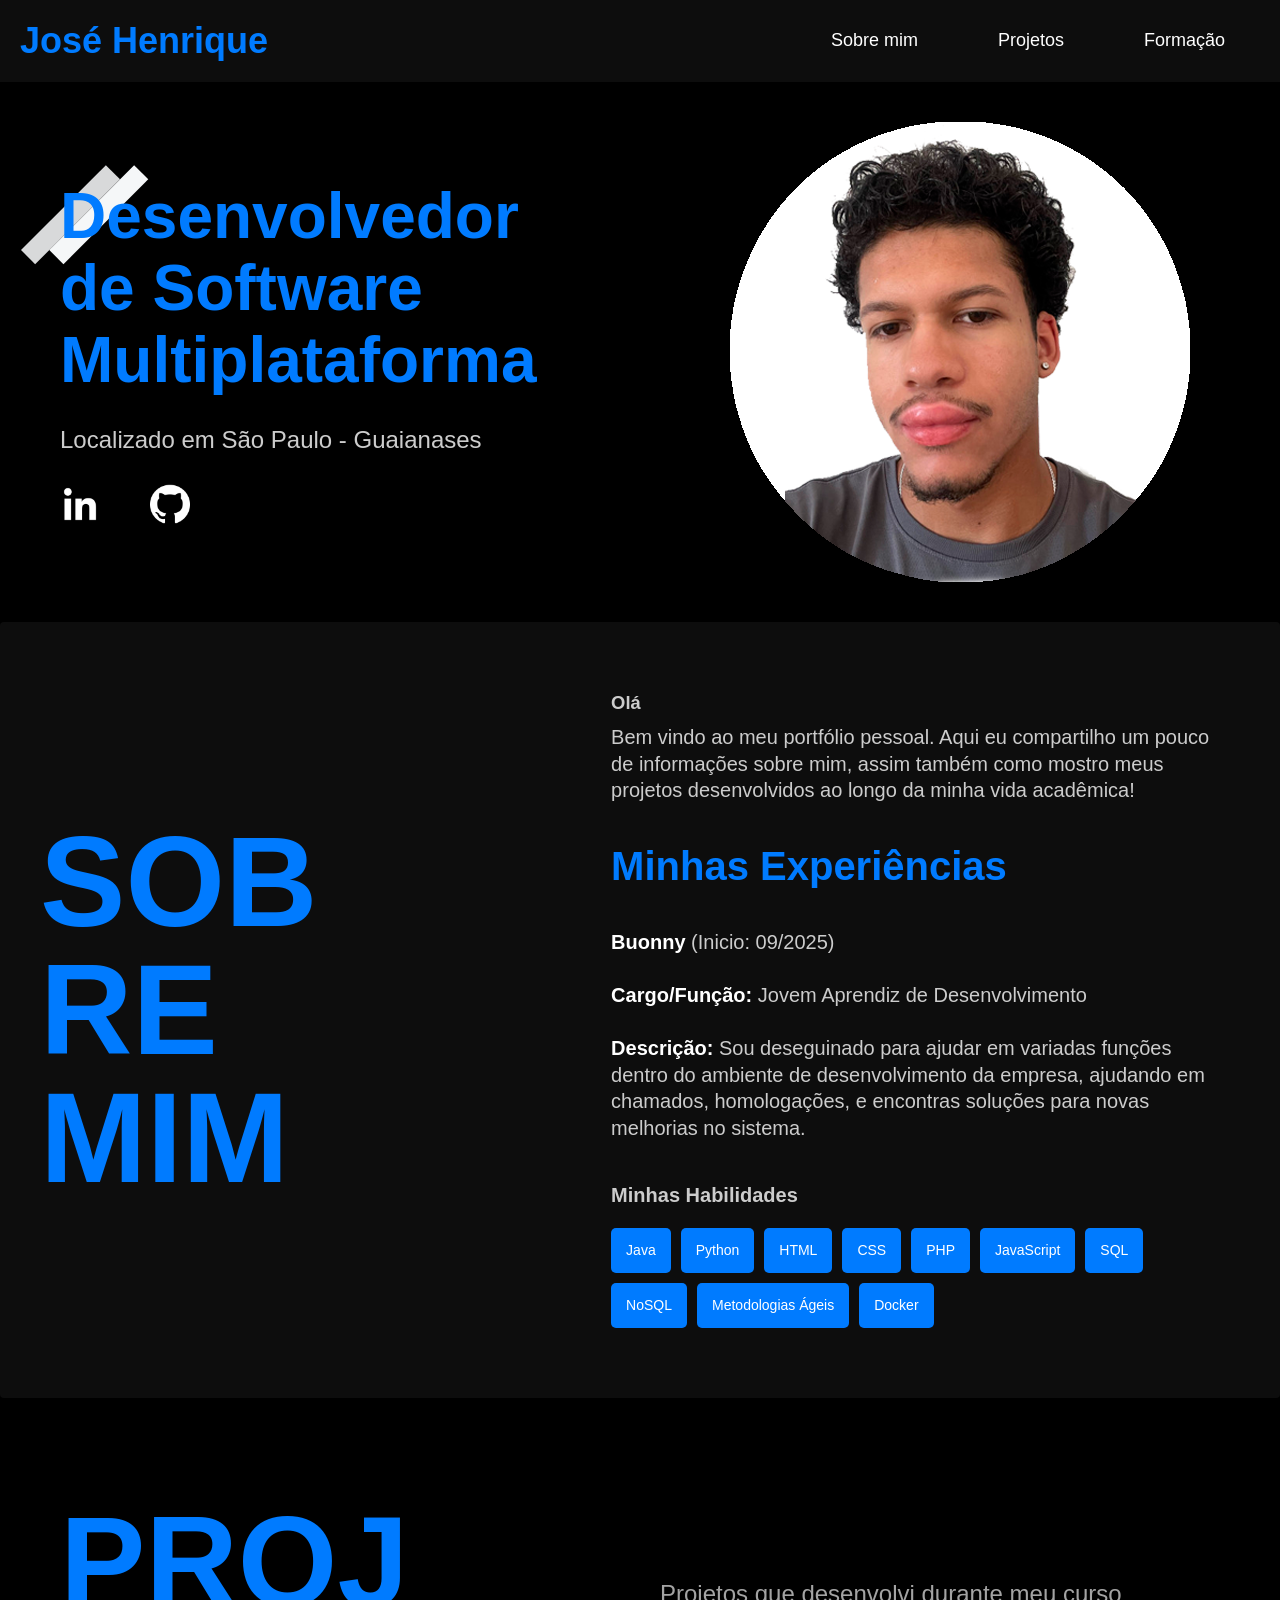
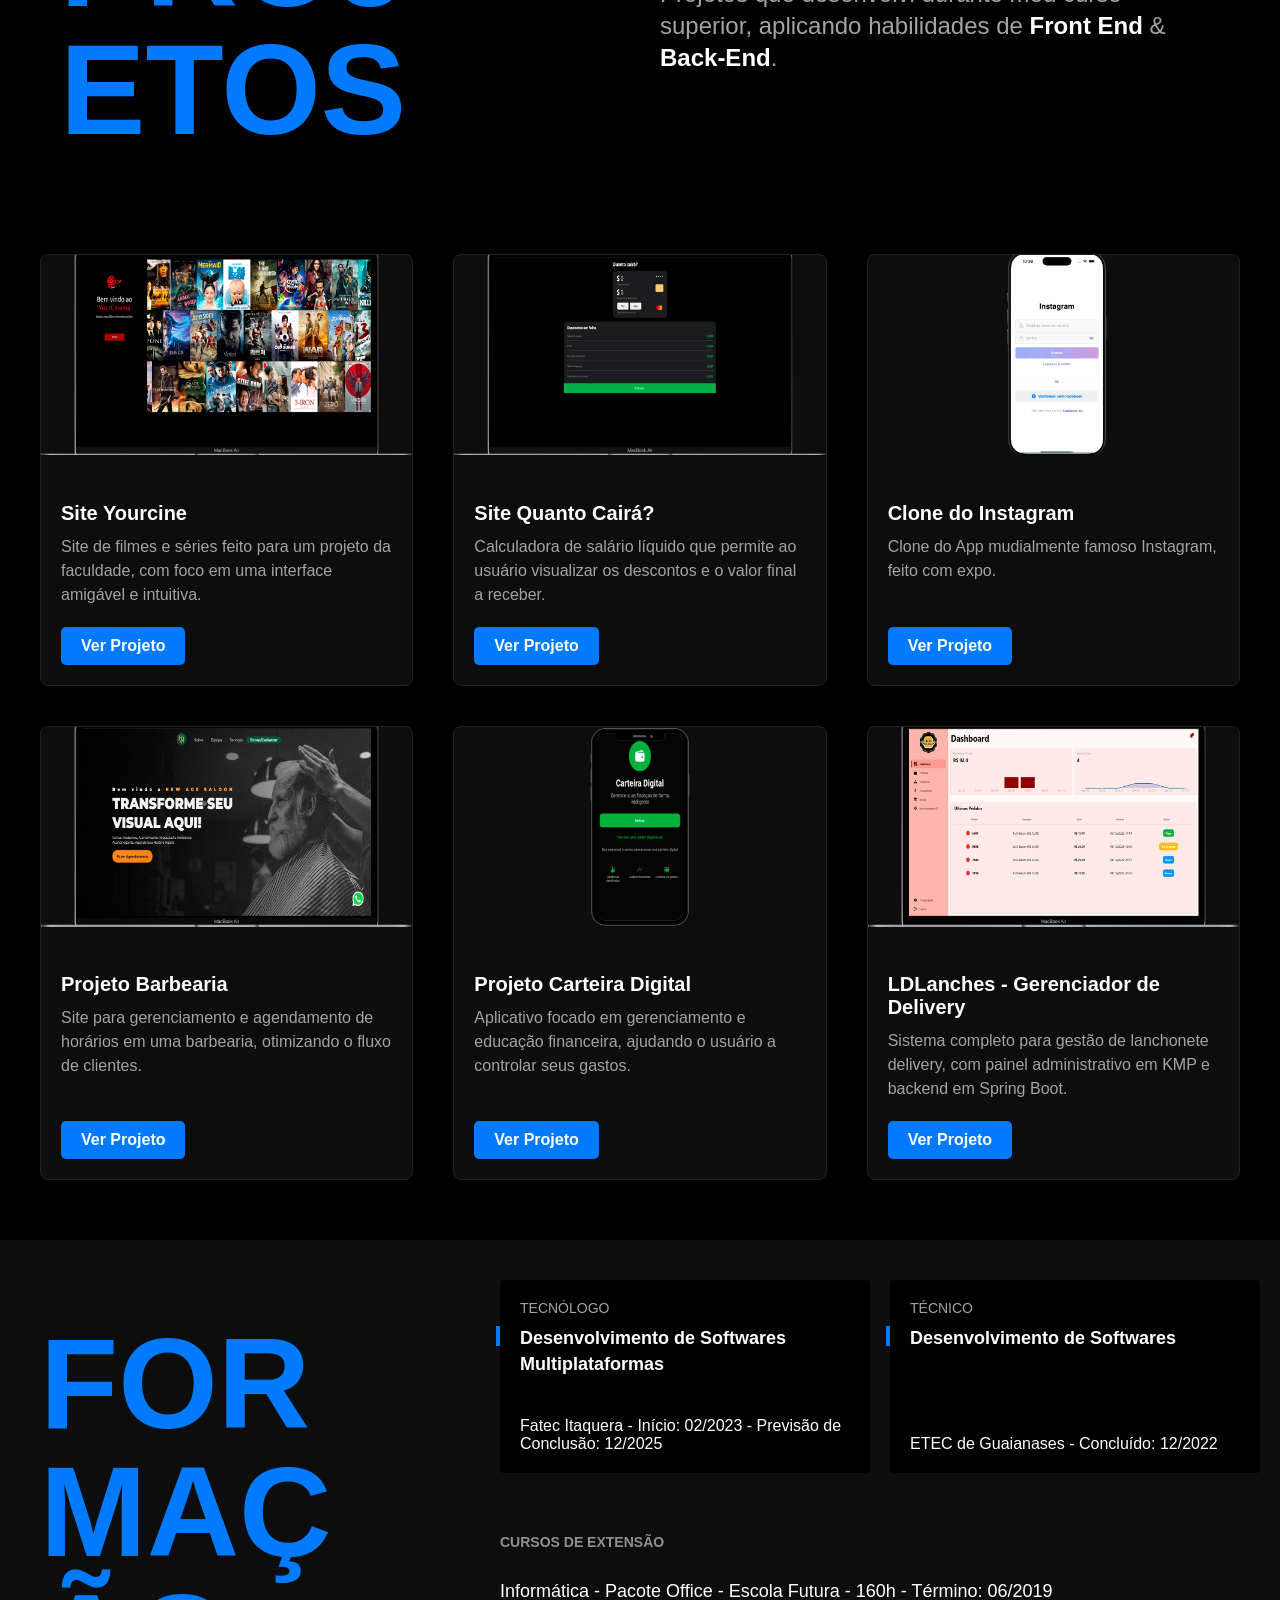
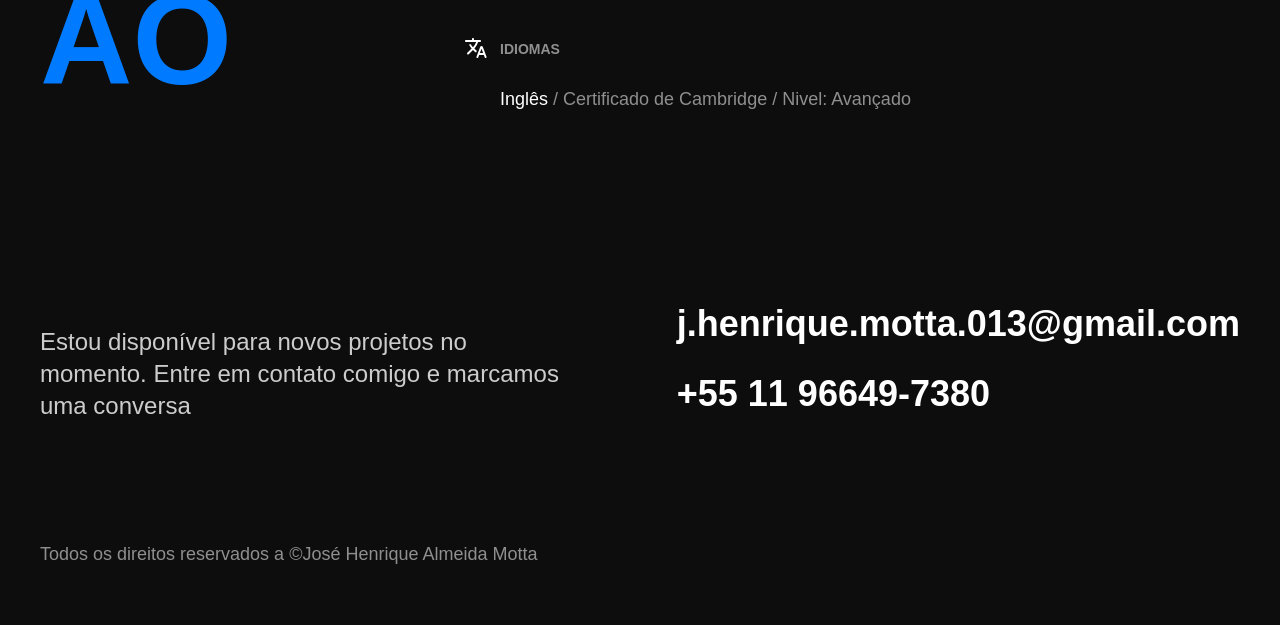
<file: index.html>
<!DOCTYPE html>
<html lang="pt-br">

<head>
  <meta charset="UTF-8">
  <script> document.documentElement.className += ' js'</script>
  <meta name="viewport" content="width=device-width, initial-scale=1.0">
  <link rel="stylesheet" href="./css/style.css">
  <title>Portfólio Pessoal</title>
</head>

<body>
  <header class="js-scroll">
    <nav class="navbar">
      <div class="navbar-titulo">
        <h1><a href="#">José Henrique</a></h1>
      </div>

      <div class="nav-list">
        <ul>
          <li class="nav-item"><a href="#sobre-mim" class="nav-link">Sobre mim</a></li>
          <li class="nav-item"><a href="#projetos" class="nav-link">Projetos</a></li>
          <li class="nav-item"><a href="#formacao" class="nav-link">Formação</a></li>
        </ul>
      </div>

      <div class="mobile-menu-icon">
        <button onclick="menuShow()"><img class="icon" src="./icons/menu_white_36dp.svg"></button>
      </div>
    </nav>

    <div class="mobile-menu">
      <ul class="js-scroll-menu">
        <li class=" nav-item js-scroll-menu"><a href="#sobre-mim" class="nav-link">Sobre mim</a></li>
        <li class="nav-item js-scroll-menu"><a href="#projetos" class="nav-link">Projetos</a></li>
        <li class="nav-item js-scroll-menu"><a href="#formacao" class="nav-link">Formação</a></li>
      </ul>
    </div>
  </header>


  <main class="container introducao js-scroll">

    <div class="introducao-item">
      <h1 class="js-scroll">Desenvolvedor<br>de Software<br>Multiplataforma</h1>
      <p class="js-scroll">Localizado em São Paulo - Guaianases </p>
      <div class="container-social">
        <a href="https://www.linkedin.com/in/jos%C3%A9-henrique-b55058236" target="_blank"><img src="./img/linkedin (1).png" alt="LinkedIn"></a>
        <a href="https://github.com/Jrique" target="_blank"><img src="./img/github.png" alt="GitHub"></a>
      </div>
    </div>
    <div class="introducao-item memoji">
      <img src="./img/Imagem.png" alt="Foto de José Henrique">
    </div>
  </main>

  <section class="experiencia js-scroll" id="sobre-mim">
    <div class="container">
      <h2 class="subtitulo">Sobre <br>mim</h2>

      <div class="sobre-mim">
        <h2 class="experiencia-subtitulo">Olá</h2>

        <p class="experiencia-texto">
          Bem vindo ao meu portfólio pessoal. Aqui eu compartilho um pouco de informações sobre mim, assim também como mostro meus projetos desenvolvidos ao longo da minha vida acadêmica!
        </p>

        <h3 class="experiencia-nome">Minhas Experiências</h3>
        <p class="experiencia-texto">
          <strong>Buonny</strong> (Inicio: 09/2025)<br><br>
          <strong>Cargo/Função:</strong> Jovem Aprendiz de Desenvolvimento<br><br>
          <strong>Descrição:</strong> Sou deseguinado para ajudar em variadas funções dentro do ambiente de desenvolvimento da empresa, ajudando em chamados, homologações, e encontras soluções para novas melhorias no sistema.
        </p>

        <h4 class="experiencia-habilidades-titulo">Minhas Habilidades</h4>
        <ul class="experiencia-habilidades">
          <li>Java</li>
          <li>Python</li>
          <li>HTML</li>
          <li>CSS</li>
          <li>PHP</li>
          <li>JavaScript</li>
          <li>SQL</li>
          <li>NoSQL</li>
          <li>Metodologias Ágeis</li>
          <li>Docker</li>
        </ul>
      </div>
    </div>
  </section>


  <section class="projetos js-scroll" id="projetos" aria-label="Projetos">
    <div class="container">
      <div class="projetos-descricao">
        <h2 class="subtitulo">Projetos</h2>
        <p>Projetos que desenvolvi durante meu curso superior, aplicando habilidades de <strong>Front End</strong> & <strong>Back-End</strong>.</p>
      </div>

      <ul class="projetos-lista">

        <li class="projetos-item">
          <a href="yourcine.html">
            <img src="./img/projetos img/YourCinePc.png" alt="Projeto Yourcine">
            <div class="projetos-info">
              <h4>Site Yourcine</h4>
              <p>Site de filmes e séries feito para um projeto da faculdade, com foco em uma interface amigável e intuitiva.</p>
              <span class="projetos-ver-mais">Ver Projeto</span>
            </div>
          </a>
        </li>

        <li class="projetos-item">
          <a href="quantocai.html">
            <img src="./img/projetos img/quantocai.png" alt="Projeto Quanto Cairá?">
            <div class="projetos-info">
              <h4>Site Quanto Cairá?</h4>
              <p>Calculadora de salário líquido que permite ao usuário visualizar os descontos e o valor final a receber.</p>
              <span class="projetos-ver-mais">Ver Projeto</span>
            </div>
          </a>
        </li>

        <li class="projetos-item">
          <a href="cloneinsta.html">
            <img src="./img/projetos img/insta1.png" alt="Projeto Insta clone">
            <div class="projetos-info">
              <h4>Clone do Instagram</h4>
              <p>Clone do App mudialmente famoso Instagram, feito com expo.</p>
              <span class="projetos-ver-mais">Ver Projeto</span>
            </div>
          </a>
        </li>

        <li class="projetos-item">
          <a href="barbearia.html">
            <img src="./img/projetos img/barbearia.png" alt="Projeto Barbearia"> <div class="projetos-info">
              <h4>Projeto Barbearia</h4>
              <p>Site para gerenciamento e agendamento de horários em uma barbearia, otimizando o fluxo de clientes.</p>
              <span class="projetos-ver-mais">Ver Projeto</span>
            </div>
          </a>
        </li>

        <li class="projetos-item">
          <a href="carteiradigital.html">
            <img src="./img/projetos img/carteiradigital.png" alt="Projeto Carteira Digital">
            <div class="projetos-info">
              <h4>Projeto Carteira Digital</h4>
              <p>Aplicativo focado em gerenciamento e educação financeira, ajudando o usuário a controlar seus gastos.</p>
              <span class="projetos-ver-mais">Ver Projeto</span>
            </div>
          </a>
        </li>

        <li class="projetos-item">
          <a href="ldlanches.html">
            <img src="./img/projetos img/LDLanches.png" alt="Projeto LDLanches">
            <div class="projetos-info">
              <h4>LDLanches - Gerenciador de Delivery</h4>
              <p>Sistema completo para gestão de lanchonete delivery, com painel administrativo em KMP e backend em Spring Boot.</p>
              <span class="projetos-ver-mais">Ver Projeto</span>
            </div>
          </a>
        </li>        

      </ul>
    </div>
  </section>


  <section class="formacao" id="formacao" aria-label="Formação">
    <div class="formacao-container">
      <h2 class="subtitulo">Formação</h2>

      <div>

        <ul class="faculdade-lista">
          <li class="faculdade">
            <span class="faculdade-tipo">Tecnólogo</span>
            <h3 class="faculdade-curso">Desenvolvimento de Softwares Multiplataformas</h3>
            <span class="faculdade-instituicao">Fatec Itaquera - Início: 02/2023 - Previsão de Conclusão: 12/2025</span>
          </li>
          <li class="faculdade">
            <span class="faculdade-tipo">Técnico</span>
            <h3 class="faculdade-curso">Desenvolvimento de Softwares</h3>
            <span class="faculdade-instituicao">ETEC de Guaianases - Concluído: 12/2022</span>
          </li>
        </ul>

        <div class="formacao-extra">
            <h3>Cursos de Extensão</h3>
            <ul>
                <li>Informática - Pacote Office - Escola Futura - 160h - Término: 06/2019</li>
            </ul><br>
          <div class="idiomas">
            <h3>Idiomas</h3>
            <ul>
              <li>Inglês <span>/ Certificado de Cambridge / Nivel: Avançado</span></li>
            </ul>
          </div>

        </div>
      </div>
  </section>


  </footer>

  <footer class="footer" id="contato">
    <div class="footer-container">
      <p class="footer-texto">Estou disponível para novos projetos no momento. Entre em contato comigo e marcamos uma conversa</p>
      <ul class="footer-contato">
        <li>j.henrique.motta.013@gmail.com</li>
        <li>+55 11 96649-7380</li>
      </ul>

      <p class="footer-copy">Todos os direitos reservados a &copy;José Henrique Almeida Motta</p>

    </div>
  </footer>

  <script src="./js/script.js"></script>
</body>

</html>
</file>
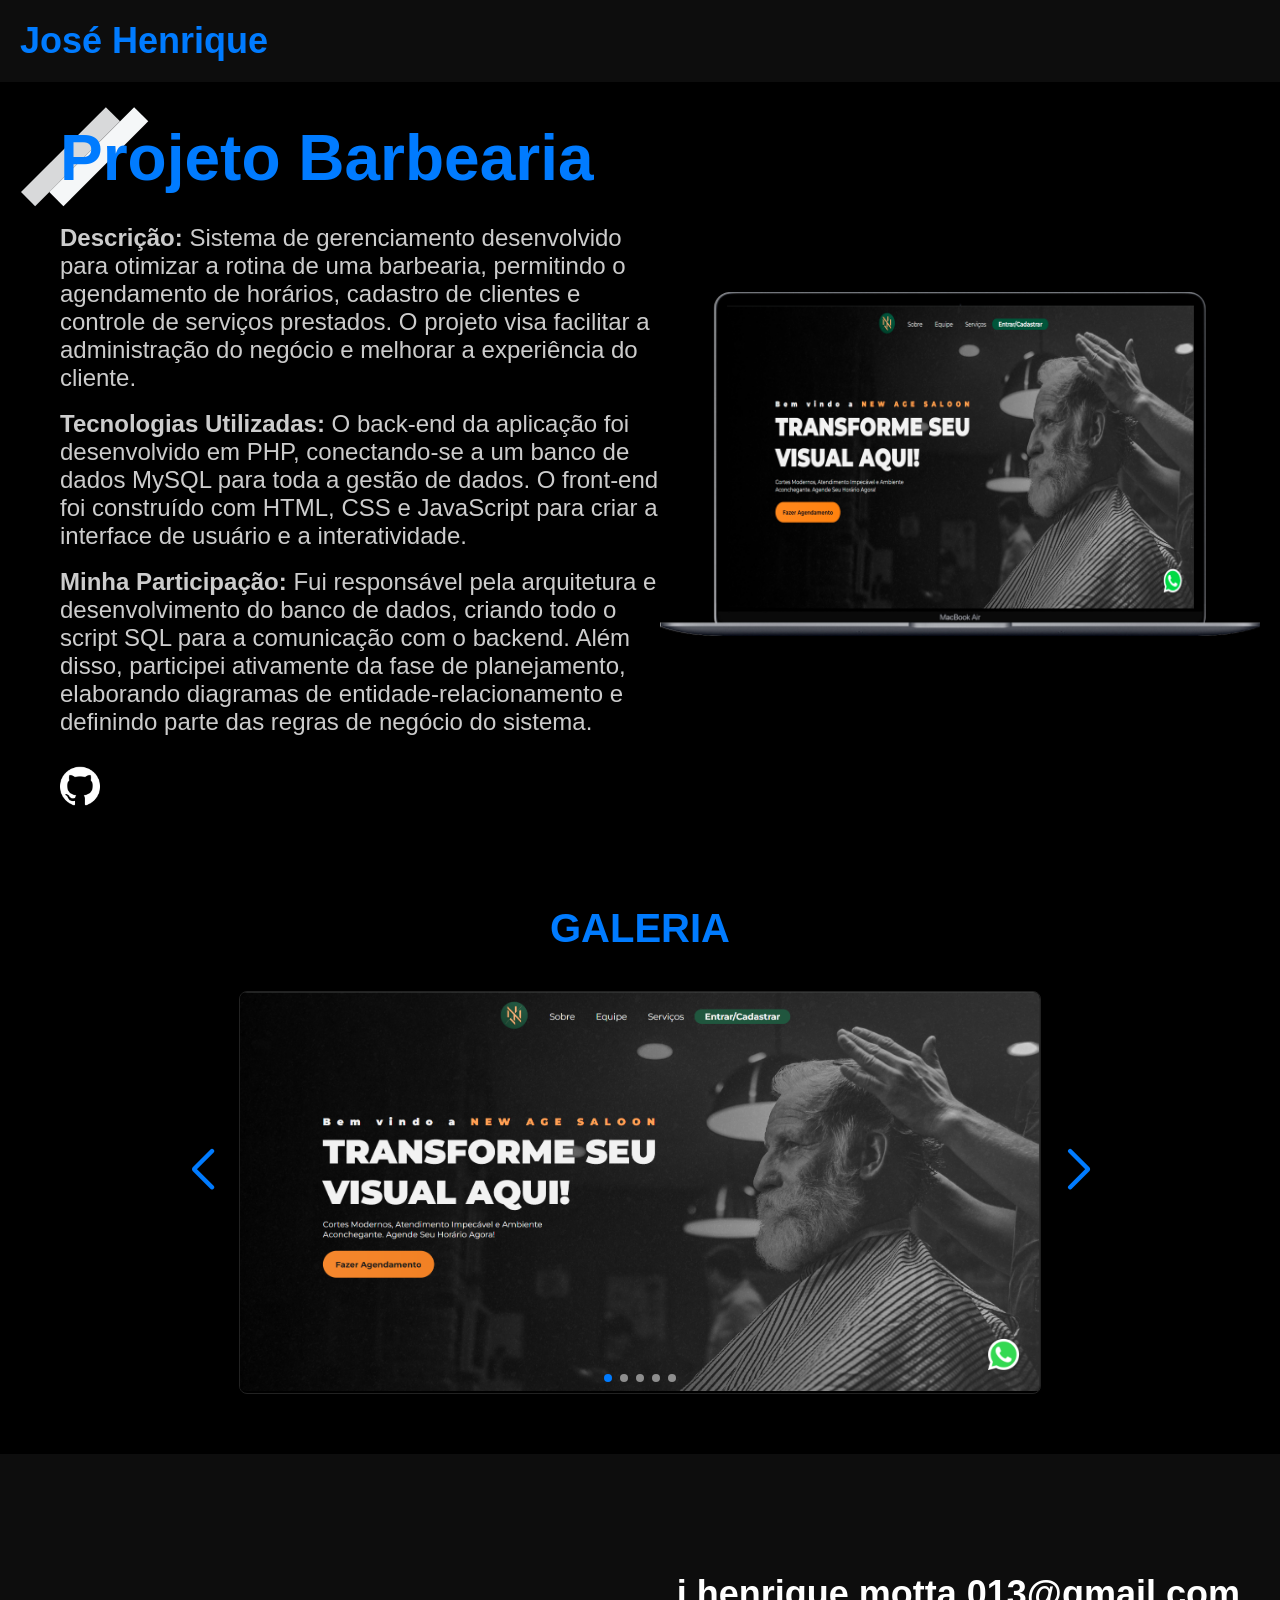
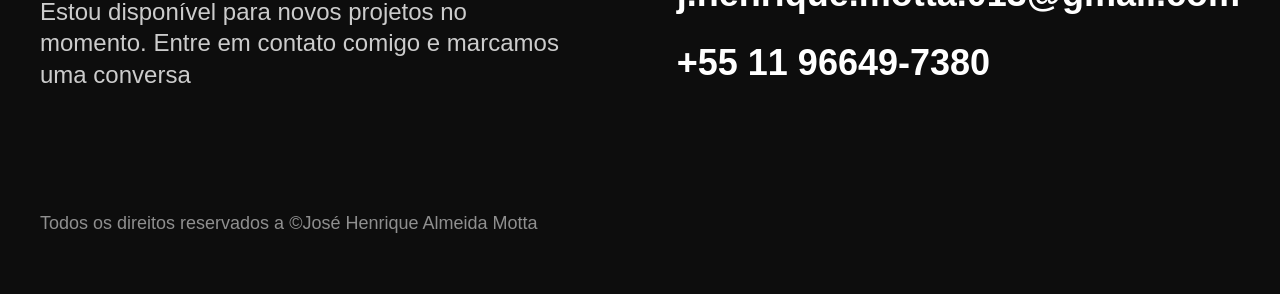
<file: barbearia.html>
<!DOCTYPE html>
<html lang="pt-br">

<head>
  <meta charset="UTF-8">
  <script> document.documentElement.className += ' js'</script>
  <meta name="viewport" content="width=device-width, initial-scale=1.0">
  
  <link rel="stylesheet" href="https://unpkg.com/swiper/swiper-bundle.min.css" />
  
  <link rel="stylesheet" href="./css/style.css">
  <title>Projeto Barbearia</title>
</head>

<body>
  <header class="js-scroll">
    <nav class="navbar">
      <div class="navbar-titulo">
        <h1><a href="index.html">José Henrique</a></h1>
      </div>
    </nav>
  </header>

  <main class="container introducao js-scroll">
    <div class="introducao-item">
      <h1 class="js-scroll">Projeto Barbearia</h1>
      <p class="js-scroll"><strong>Descrição:</strong> Sistema de gerenciamento desenvolvido para otimizar a rotina de uma barbearia, permitindo o agendamento de horários, cadastro de clientes e controle de serviços prestados. O projeto visa facilitar a administração do negócio e melhorar a experiência do cliente.</p><br>
      <p class="js-scroll"><strong>Tecnologias Utilizadas:</strong> O back-end da aplicação foi desenvolvido em PHP, conectando-se a um banco de dados MySQL para toda a gestão de dados. O front-end foi construído com HTML, CSS e JavaScript para criar a interface de usuário e a interatividade.</p><br>
      <p class="js-scroll"><strong>Minha Participação:</strong> Fui responsável pela arquitetura e desenvolvimento do banco de dados, criando todo o script SQL para a comunicação com o backend. Além disso, participei ativamente da fase de planejamento, elaborando diagramas de entidade-relacionamento e definindo parte das regras de negócio do sistema.</p>
      <div class="container-social">
        <a href="https://github.com/Jrique/Projeto-inter-4" target="_blank"><img src="./img/github.png" alt="GitHub"></a>
      </div>
    </div>
    <div class="introducao-item memoji">
      <img src="./img/projetos img/barbearia.png" alt="Imagem principal do Projeto Barbearia">
    </div>
  </main>

  <section class="galeria-section">
    <h2>Galeria</h2>
    
    <div class="galeria-wrapper"> 
    
      <div class="swiper-container">
        <div class="swiper-wrapper">
          <div class="swiper-slide"><img src="./img/projetos img/barber1.png" alt="Screenshot 1 do Projeto Barbearia"></div>
          <div class="swiper-slide"><img src="./img/projetos img/barber2.png" alt="Screenshot 2 do Projeto Barbearia"></div>
          <div class="swiper-slide"><img src="./img/projetos img/barber3.png" alt="Screenshot 3 do Projeto Barbearia"></div>
          <div class="swiper-slide"><img src="./img/projetos img/barber4.png" alt="Screenshot 4 do Projeto Barbearia"></div>
          <div class="swiper-slide"><img src="./img/projetos img/barber5.png" alt="Screenshot 4 do Projeto Barbearia"></div>
        </div>
        <div class="swiper-pagination"></div>
      </div>
      
      <div class="swiper-button-prev"></div>
      <div class="swiper-button-next"></div>

    </div> </section>

  <footer class="footer" id="contato">
    <div class="footer-container">
      <p class="footer-texto">Estou disponível para novos projetos no momento. Entre em contato comigo e marcamos uma conversa</p>
      <ul class="footer-contato">
        <li>j.henrique.motta.013@gmail.com</li>
        <li>+55 11 96649-7380</li>
      </ul>
      <p class="footer-copy">Todos os direitos reservados a &copy;José Henrique Almeida Motta</p>
    </div>
  </footer>

  <script src="https://unpkg.com/swiper/swiper-bundle.min.js"></script>

  <script>
    var swiper = new Swiper('.swiper-container', {
      loop: true,
      pagination: {
        el: '.swiper-pagination',
        clickable: true,
      },
      navigation: {
        nextEl: '.swiper-button-next',
        prevEl: '.swiper-button-prev',
      },
    });
  </script>

  <script src="./js/script.js"></script>
</body>

</html>
</file>
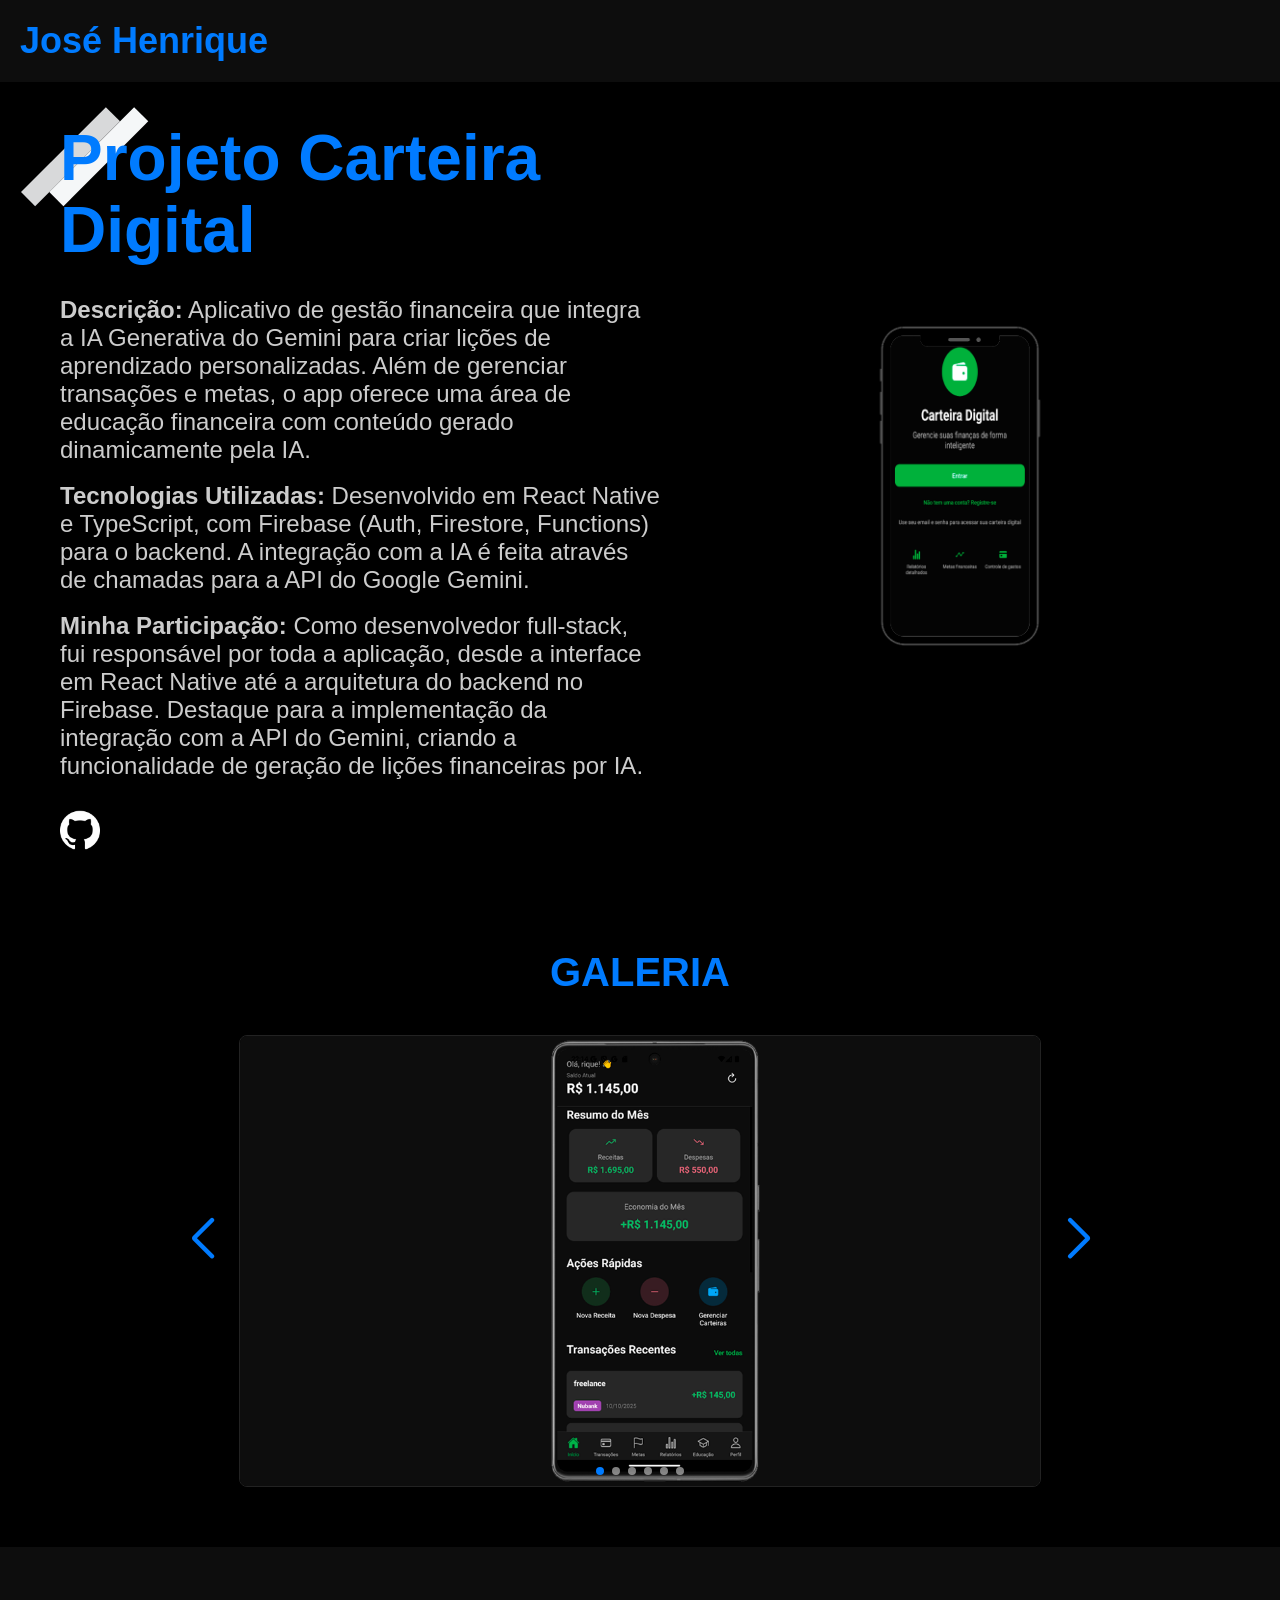
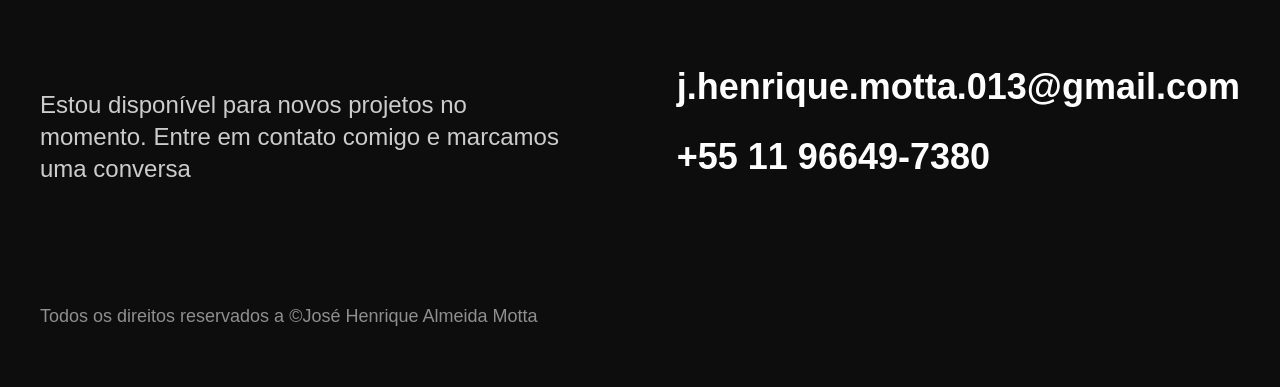
<file: carteiradigital.html>
<!DOCTYPE html>
<html lang="pt-br">

<head>
  <meta charset="UTF-8">
  <script> document.documentElement.className += ' js'</script>
  <meta name="viewport" content="width=device-width, initial-scale=1.0">
  
  <link rel="stylesheet" href="https://unpkg.com/swiper/swiper-bundle.min.css" />
  
  <link rel="stylesheet" href="./css/style.css">
  <title>Projeto Carteira Digital</title>
</head>

<body>
  <header class="js-scroll">
    <nav class="navbar">
      <div class="navbar-titulo">
        <h1><a href="index.html">José Henrique</a></h1>
      </div>
    </nav>
  </header>

  <main class="container introducao js-scroll">
    <div class="introducao-item">
        <h1 class="js-scroll">Projeto Carteira Digital</h1>
        <p class="js-scroll"><strong>Descrição:</strong> Aplicativo de gestão financeira que integra a IA Generativa do Gemini para criar lições de aprendizado personalizadas. Além de gerenciar transações e metas, o app oferece uma área de educação financeira com conteúdo gerado dinamicamente pela IA.</p><br>
        <p class="js-scroll"><strong>Tecnologias Utilizadas:</strong> Desenvolvido em React Native e TypeScript, com Firebase (Auth, Firestore, Functions) para o backend. A integração com a IA é feita através de chamadas para a API do Google Gemini.</p><br>
        <p class="js-scroll"><strong>Minha Participação:</strong> Como desenvolvedor full-stack, fui responsável por toda a aplicação, desde a interface em React Native até a arquitetura do backend no Firebase. Destaque para a implementação da integração com a API do Gemini, criando a funcionalidade de geração de lições financeiras por IA.</p>
        <div class="container-social">
          <a href="https://github.com/Jrique/CarteiraDigital" target="_blank"><img src="./img/github.png" alt="GitHub"></a>
        </div>
      </div>
    <div class="introducao-item memoji">
      <img src="./img/projetos img/carteiradigital.png" alt="Imagem principal do Projeto Carteira Digital">
    </div>
  </main>

  <section class="galeria-section">
    <h2>Galeria</h2>
    
    <div class="galeria-wrapper"> 
    
      <div class="swiper-container">
        <div class="swiper-wrapper">
          <div class="swiper-slide"><img src="./img/projetos img/carteira1.png" alt="Screenshot 1 da Carteira Digital"></div>
          <div class="swiper-slide"><img src="./img/projetos img/carteira2.png" alt="Screenshot 2 da Carteira Digital"></div>
          <div class="swiper-slide"><img src="./img/projetos img/carteira3.png" alt="Screenshot 3 da Carteira Digital"></div>
          <div class="swiper-slide"><img src="./img/projetos img/carteira4.png" alt="Screenshot 4 da Carteira Digital"></div>
          <div class="swiper-slide"><img src="./img/projetos img/carteira5.png" alt="Screenshot 4 da Carteira Digital"></div>
          <div class="swiper-slide"><img src="./img/projetos img/carteira6.png" alt="Screenshot 4 da Carteira Digital"></div>
        </div>
        <div class="swiper-pagination"></div>
      </div>
      
      <div class="swiper-button-prev"></div>
      <div class="swiper-button-next"></div>

    </div> </section>

  <footer class="footer" id="contato">
    <div class="footer-container">
      <p class="footer-texto">Estou disponível para novos projetos no momento. Entre em contato comigo e marcamos uma conversa</p>
      <ul class="footer-contato">
        <li>j.henrique.motta.013@gmail.com</li>
        <li>+55 11 96649-7380</li>
      </ul>
      <p class="footer-copy">Todos os direitos reservados a &copy;José Henrique Almeida Motta</p>
    </div>
  </footer>

  <script src="https://unpkg.com/swiper/swiper-bundle.min.js"></script>

  <script>
    var swiper = new Swiper('.swiper-container', {
      loop: true,
      pagination: {
        el: '.swiper-pagination',
        clickable: true,
      },
      navigation: {
        nextEl: '.swiper-button-next',
        prevEl: '.swiper-button-prev',
      },
    });
  </script>

  <script src="./js/script.js"></script>
</body>

</html>
</file>
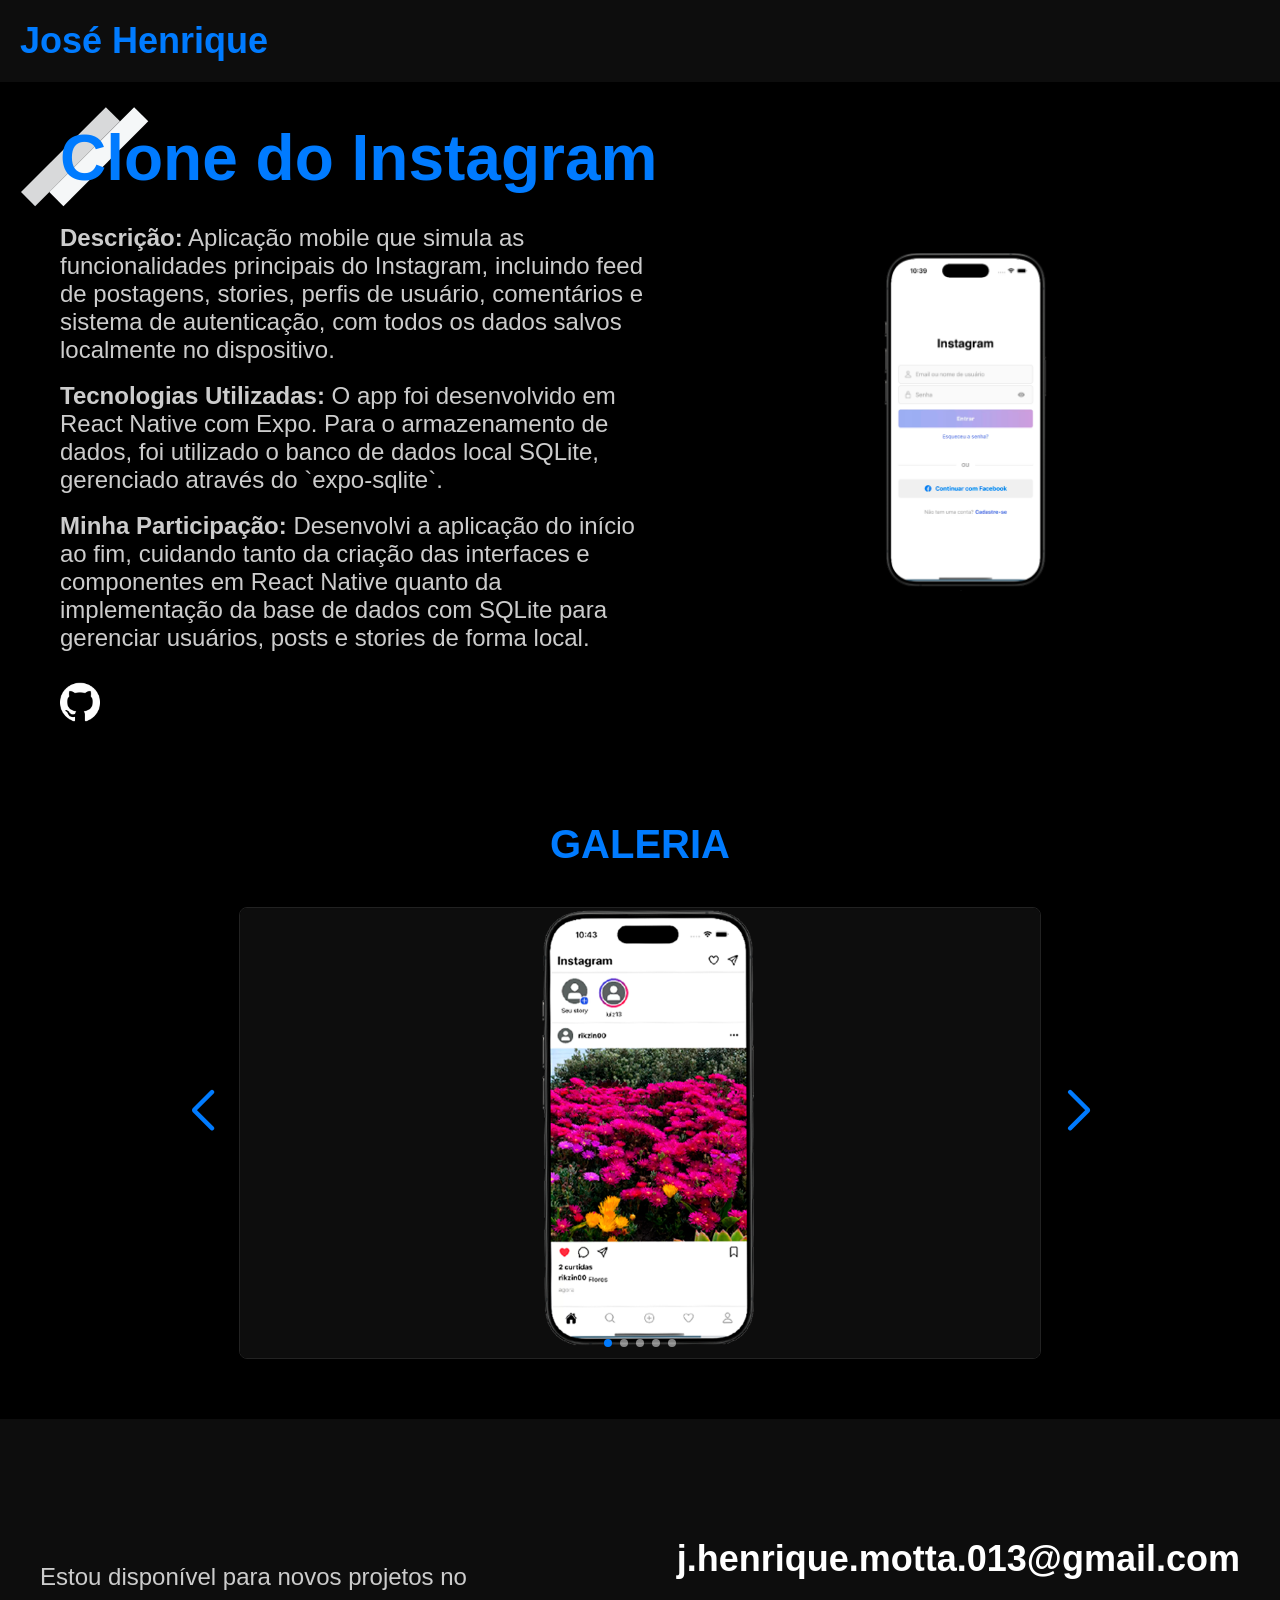
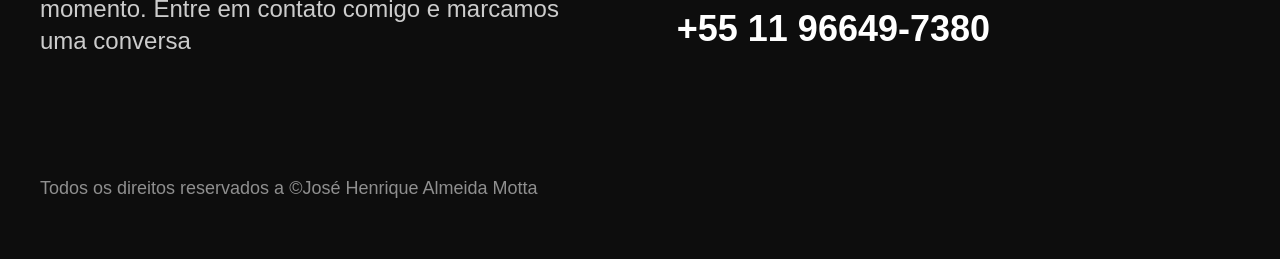
<file: cloneinsta.html>
<!DOCTYPE html>
<html lang="pt-br">

<head>
  <meta charset="UTF-8">
  <script> document.documentElement.className += ' js'</script>
  <meta name="viewport" content="width=device-width, initial-scale=1.0">
  
  <link rel="stylesheet" href="https://unpkg.com/swiper/swiper-bundle.min.css" />
  
  <link rel="stylesheet" href="./css/style.css">
  <title>Projeto Clone do Instagram</title>
</head>

<body>
  <header class="js-scroll">
    <nav class="navbar">
      <div class="navbar-titulo">
        <h1><a href="index.html">José Henrique</a></h1>
      </div>
    </nav>
  </header>

  <main class="container introducao js-scroll">
    <div class="introducao-item">
      <h1 class="js-scroll">Clone do Instagram</h1>
      <p class="js-scroll"><strong>Descrição:</strong> Aplicação mobile que simula as funcionalidades principais do Instagram, incluindo feed de postagens, stories, perfis de usuário, comentários e sistema de autenticação, com todos os dados salvos localmente no dispositivo.</p><br>
      <p class="js-scroll"><strong>Tecnologias Utilizadas:</strong> O app foi desenvolvido em React Native com Expo. Para o armazenamento de dados, foi utilizado o banco de dados local SQLite, gerenciado através do `expo-sqlite`.</p><br>
      <p class="js-scroll"><strong>Minha Participação:</strong> Desenvolvi a aplicação do início ao fim, cuidando tanto da criação das interfaces e componentes em React Native quanto da implementação da base de dados com SQLite para gerenciar usuários, posts e stories de forma local.</p>
      <div class="container-social">
        <a href="https://github.com/Jrique/cloneinsta" target="_blank"><img src="./img/github.png" alt="GitHub"></a>
      </div>
    </div>
    <div class="introducao-item memoji">
        <img src="./img/projetos img/insta1.png" alt="Imagem principal do Projeto Clone do Instagram">
    </div>
  </main>

  <section class="galeria-section">
    <h2>Galeria</h2>
    
    <div class="galeria-wrapper"> 
    
      <div class="swiper-container">
        <div class="swiper-wrapper">
          <div class="swiper-slide"><img src="./img/projetos img/insta2.png" alt="Screenshot 1 do Clone do Instagram"></div>
          <div class="swiper-slide"><img src="./img/projetos img/insta3.png" alt="Screenshot 2 do Clone do Instagram"></div>
          <div class="swiper-slide"><img src="./img/projetos img/insta4.png" alt="Screenshot 3 do Clone do Instagram"></div>
          <div class="swiper-slide"><img src="./img/projetos img/insta 5.png" alt="Screenshot 4 do Clone do Instagram"></div>
          <div class="swiper-slide"><img src="./img/projetos img/insta6.png" alt="Screenshot 4 do Clone do Instagram"></div>
        </div>
        <div class="swiper-pagination"></div>
      </div>
      
      <div class="swiper-button-prev"></div>
      <div class="swiper-button-next"></div>

    </div> </section>

  <footer class="footer" id="contato">
    <div class="footer-container">
      <p class="footer-texto">Estou disponível para novos projetos no momento. Entre em contato comigo e marcamos uma conversa</p>
      <ul class="footer-contato">
        <li>j.henrique.motta.013@gmail.com</li>
        <li>+55 11 96649-7380</li>
      </ul>
      <p class="footer-copy">Todos os direitos reservados a &copy;José Henrique Almeida Motta</p>
    </div>
  </footer>

  <script src="https://unpkg.com/swiper/swiper-bundle.min.js"></script>

  <script>
    var swiper = new Swiper('.swiper-container', {
      loop: true,
      pagination: {
        el: '.swiper-pagination',
        clickable: true,
      },
      navigation: {
        nextEl: '.swiper-button-next',
        prevEl: '.swiper-button-prev',
      },
    });
  </script>

  <script src="./js/script.js"></script>
</body>

</html>
</file>
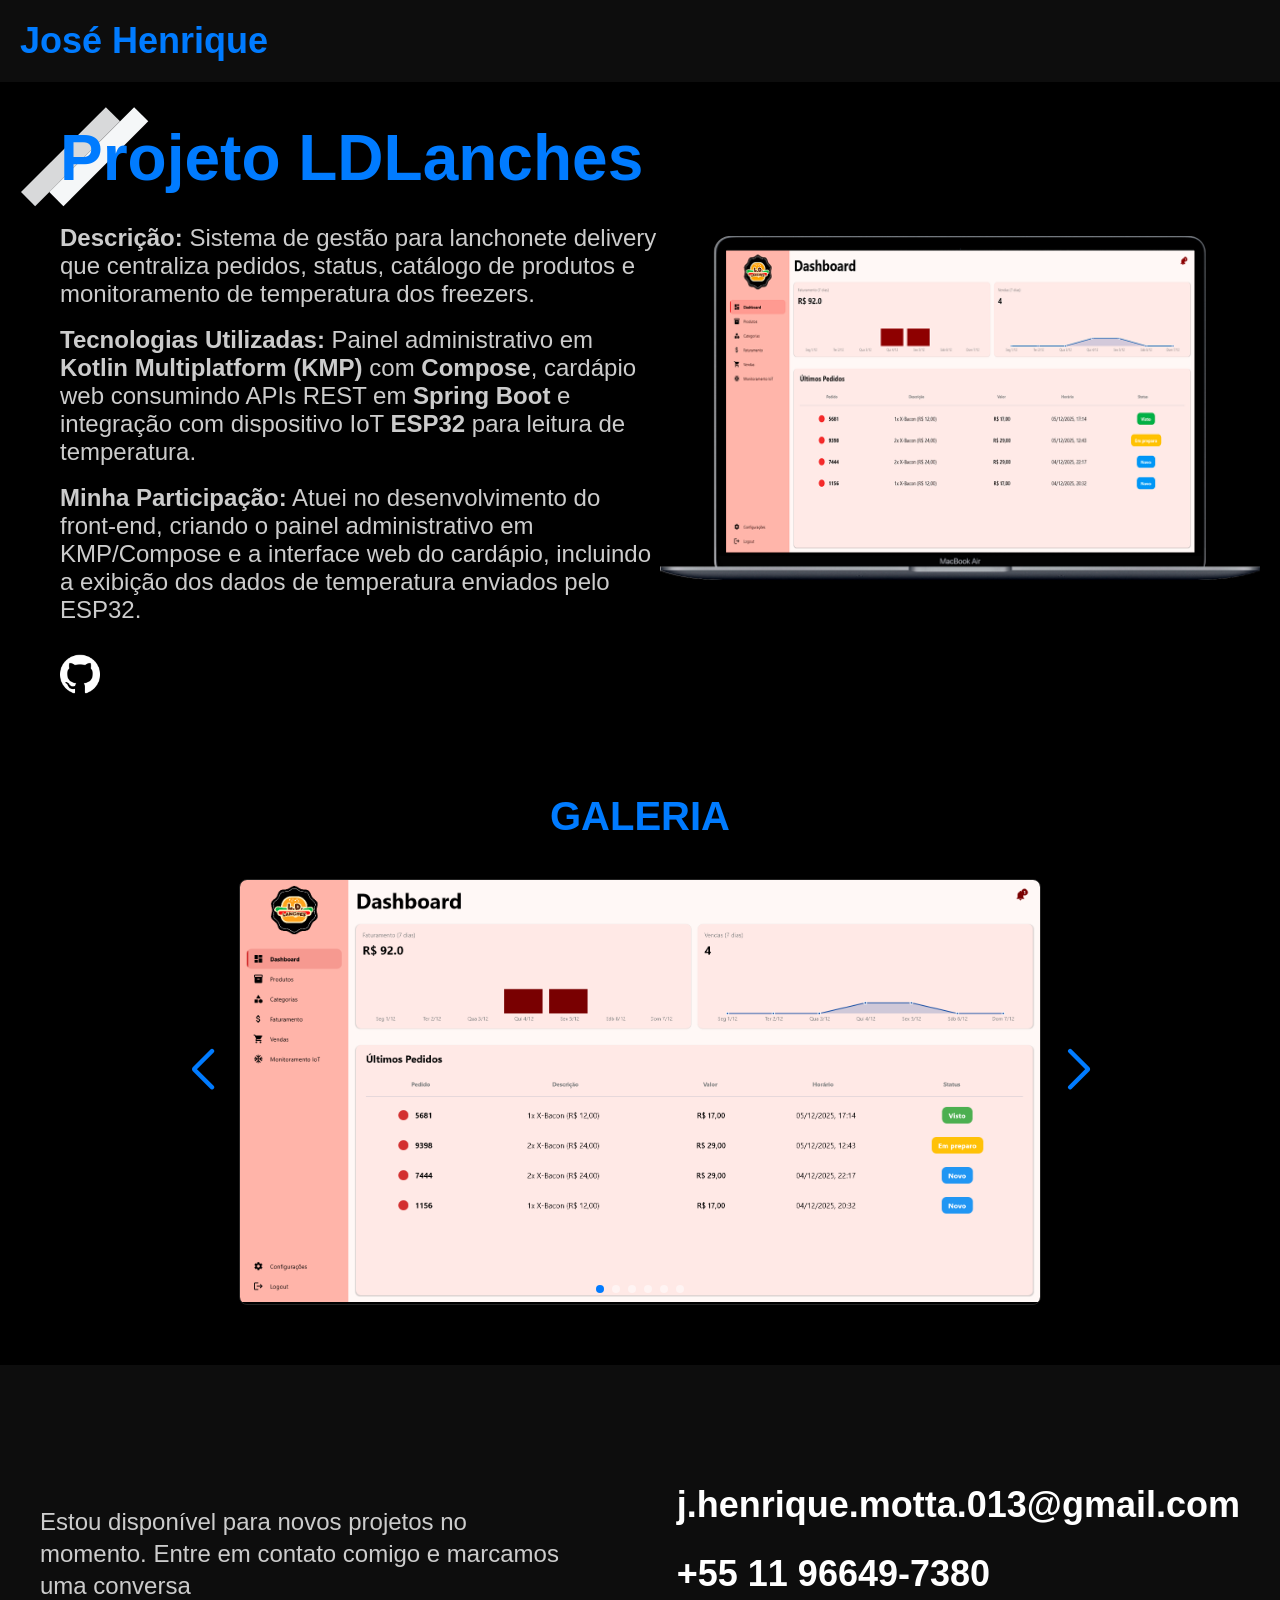
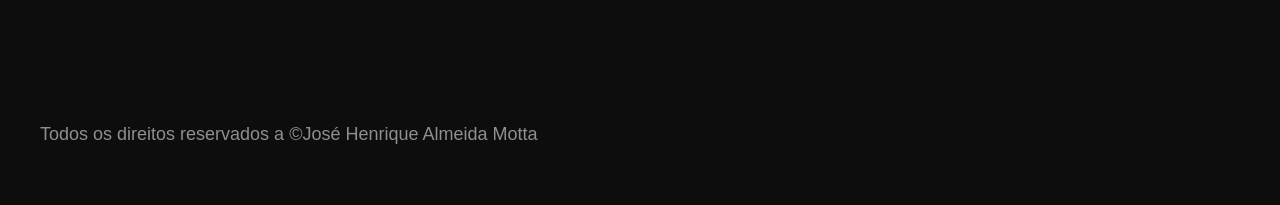
<file: ldlanches.html>
<!DOCTYPE html>
<html lang="pt-br">

<head>
  <meta charset="UTF-8">
  <script> document.documentElement.className += ' js'</script>
  <meta name="viewport" content="width=device-width, initial-scale=1.0">
  
  <link rel="stylesheet" href="https://unpkg.com/swiper/swiper-bundle.min.css" />
  
  <link rel="stylesheet" href="./css/style.css">
  <title>Projeto LDLanches</title>
</head>

<body>
  <header class="js-scroll">
    <nav class="navbar">
      <div class="navbar-titulo">
        <h1><a href="index.html">José Henrique</a></h1>
      </div>
    </nav>
  </header>

  <main class="container introducao js-scroll">
    <div class="introducao-item">
      <h1 class="js-scroll">Projeto LDLanches</h1>
      <p class="js-scroll">
        <strong>Descrição:</strong> Sistema de gestão para lanchonete delivery que centraliza pedidos,
        status, catálogo de produtos e monitoramento de temperatura dos freezers.
      </p><br>
      <p class="js-scroll">
        <strong>Tecnologias Utilizadas:</strong> Painel administrativo em
        <strong>Kotlin Multiplatform (KMP)</strong> com <strong>Compose</strong>, cardápio web consumindo
        APIs REST em <strong>Spring Boot</strong> e integração com dispositivo IoT <strong>ESP32</strong>
        para leitura de temperatura.
      </p><br>
      <p class="js-scroll">
        <strong>Minha Participação:</strong> Atuei no desenvolvimento do front-end, criando o painel
        administrativo em KMP/Compose e a interface web do cardápio, incluindo a exibição dos dados de
        temperatura enviados pelo ESP32.
      </p>
      <div class="container-social">
        <a href="https://github.com/Jrique/Projeto-LDLanches" target="_blank">
          <img src="./img/github.png" alt="GitHub">
        </a>
      </div>
    </div>

    <div class="introducao-item memoji">
      <img src="./img/projetos img/LDLanches.png" alt="Imagem principal do Projeto LDLanches">
    </div>
  </main>

  <section class="galeria-section">
    <h2>Galeria</h2>
    
    <div class="galeria-wrapper"> 
      <div class="swiper-container">
        <div class="swiper-wrapper">
          <div class="swiper-slide">
            <img src="./img/projetos img/LDLanches1.png" alt="Screenshot 1 do Projeto LDLanches">
          </div>
          <div class="swiper-slide">
            <img src="./img/projetos img/LDLanches2.png" alt="Screenshot 2 do Projeto LDLanches">
          </div>
          <div class="swiper-slide">
            <img src="./img/projetos img/LDLanches3.png" alt="Screenshot 3 do Projeto LDLanches">
          </div>
          <div class="swiper-slide">
            <img src="./img/projetos img/LDLanches4.png" alt="Screenshot 4 do Projeto LDLanches">
          </div>
          <div class="swiper-slide">
            <img src="./img/projetos img/LDLanches5.png" alt="Screenshot 5 do Projeto LDLanches">
          </div>
          <div class="swiper-slide">
            <img src="./img/projetos img/LDLanches6.png" alt="Screenshot 6 do Projeto LDLanches">
          </div>
        </div>
        <div class="swiper-pagination"></div>
      </div>
      
      <div class="swiper-button-prev"></div>
      <div class="swiper-button-next"></div>
    </div>
  </section>

  <footer class="footer" id="contato">
    <div class="footer-container">
      <p class="footer-texto">
        Estou disponível para novos projetos no momento.
        Entre em contato comigo e marcamos uma conversa
      </p>
      <ul class="footer-contato">
        <li>j.henrique.motta.013@gmail.com</li>
        <li>+55 11 96649-7380</li>
      </ul>
      <p class="footer-copy">
        Todos os direitos reservados a &copy;José Henrique Almeida Motta
      </p>
    </div>
  </footer>

  <script src="https://unpkg.com/swiper/swiper-bundle.min.js"></script>

  <script>
    var swiper = new Swiper('.swiper-container', {
      loop: true,
      pagination: {
        el: '.swiper-pagination',
        clickable: true,
      },
      navigation: {
        nextEl: '.swiper-button-next',
        prevEl: '.swiper-button-prev',
      },
    });
  </script>

  <script src="./js/script.js"></script>
</body>

</html>
</file>
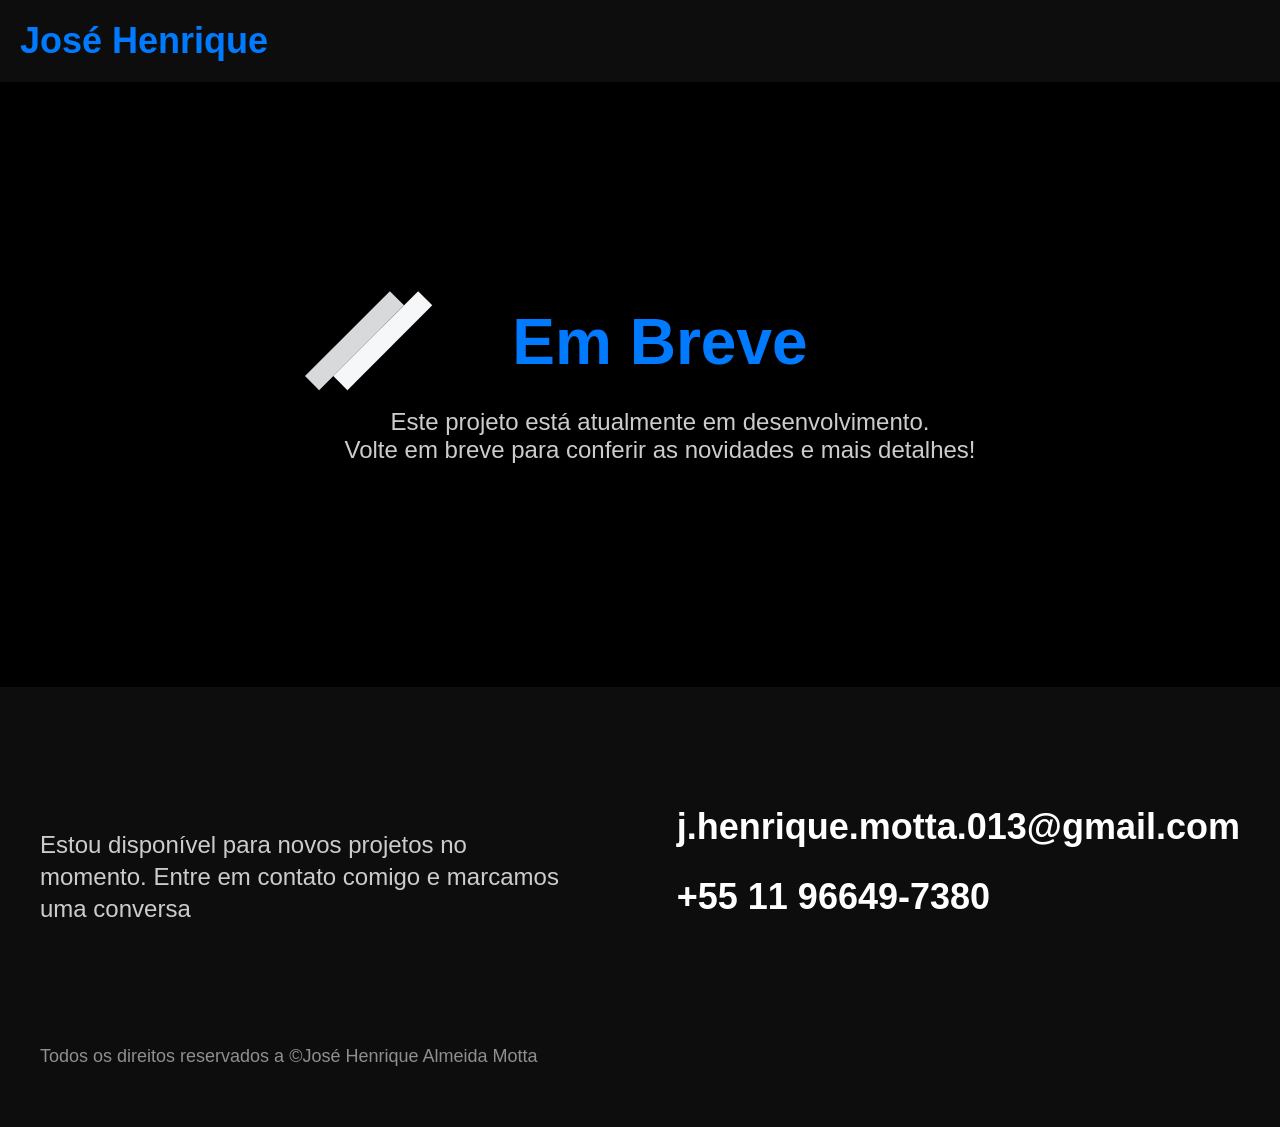
<file: projeto6.html>
<!DOCTYPE html>
<html lang="pt-br">

<head>
  <meta charset="UTF-8">
  <script> document.documentElement.className += ' js'</script>
  <meta name="viewport" content="width=device-width, initial-scale=1.0">
  <link rel="stylesheet" href="./css/style.css">
  <title>Projeto em Desenvolvimento</title>
  <style>

    .em-breve-container {
      grid-template-columns: 1fr;
      justify-items: center;
      text-align: center;
      align-content: center;
      padding-top: 100px;
      padding-bottom: 100px;
      min-height: 45vh;
    }
  </style>
</head>

<body>
  <header class="js-scroll">
    <nav class="navbar">
      <div class="navbar-titulo">
        <h1><a href="index.html">José Henrique</a></h1>
      </div>
    </nav>
  </header>

  <main class="container introducao js-scroll em-breve-container">
    <div class="introducao-item">
      <h1 class="js-scroll">Em Breve</h1>
      <p class="js-scroll">
        Este projeto está atualmente em desenvolvimento.<br>
        Volte em breve para conferir as novidades e mais detalhes!
      </p>
    </div>
  </main>

  <footer class="footer" id="contato">
    <div class="footer-container">
      <p class="footer-texto">Estou disponível para novos projetos no momento. Entre em contato comigo e marcamos uma conversa</p>
      <ul class="footer-contato">
        <li>j.henrique.motta.013@gmail.com</li>
        <li>+55 11 96649-7380</li>
      </ul>
      <p class="footer-copy">Todos os direitos reservados a &copy;José Henrique Almeida Motta</p>
    </div>
  </footer>

  <script src="./js/script.js"></script>
</body>
</html>
</file>
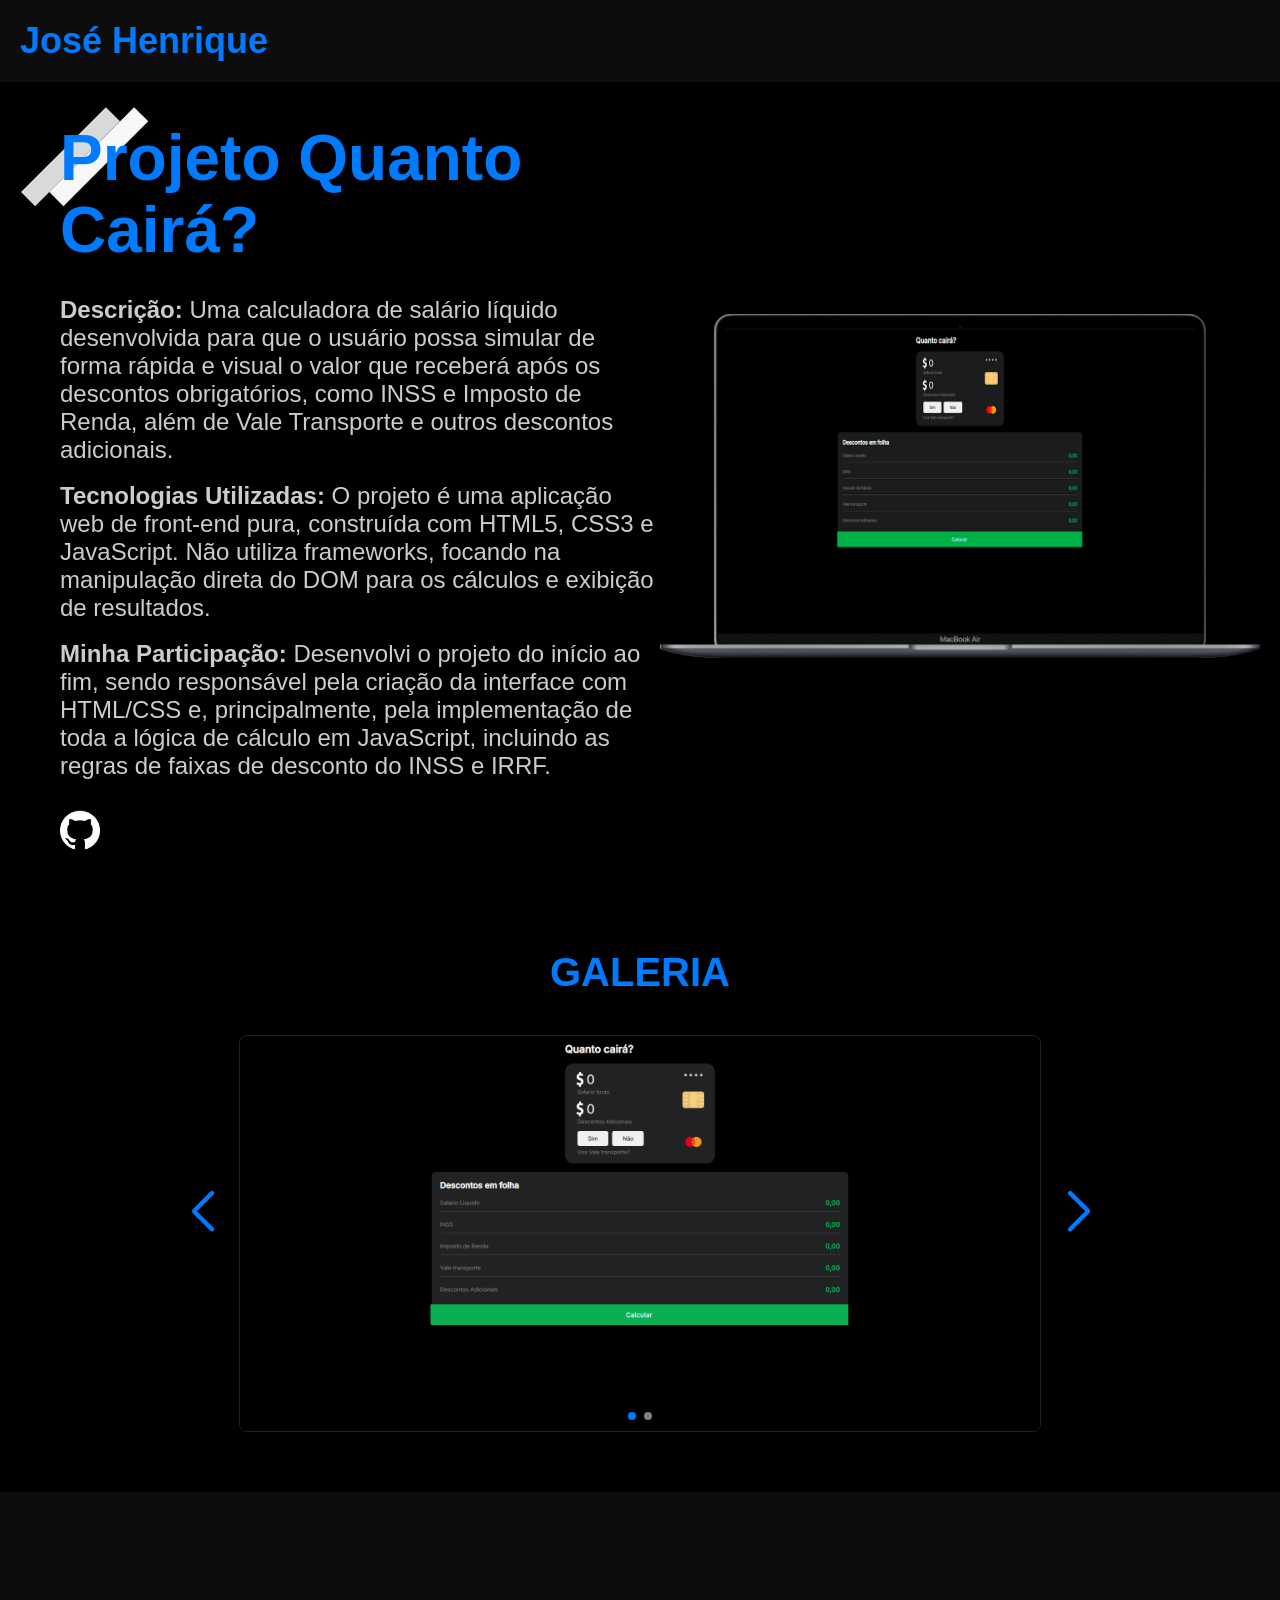
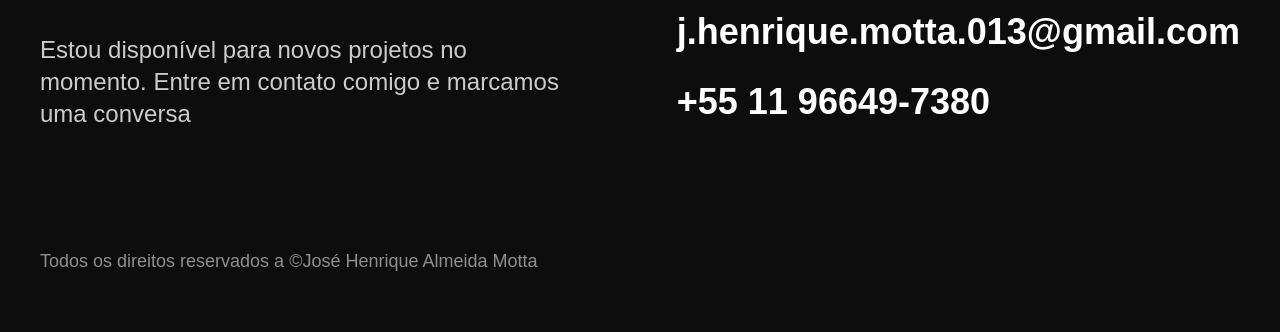
<file: quantocai.html>
<!DOCTYPE html>
<html lang="pt-br">

<head>
  <meta charset="UTF-8">
  <script> document.documentElement.className += ' js'</script>
  <meta name="viewport" content="width=device-width, initial-scale=1.0">
  
  <link rel="stylesheet" href="https://unpkg.com/swiper/swiper-bundle.min.css" />
  
  <link rel="stylesheet" href="./css/style.css">
  <title>Projeto Quanto Cairá?</title>
</head>

<body>
  <header class="js-scroll">
    <nav class="navbar">
      <div class="navbar-titulo">
        <h1><a href="index.html">José Henrique</a></h1>
      </div>
    </nav>
  </header>

  <main class="container introducao js-scroll">
    <div class="introducao-item">
      <h1 class="js-scroll">Projeto Quanto Cairá?</h1>
      <p class="js-scroll"><strong>Descrição:</strong> Uma calculadora de salário líquido desenvolvida para que o usuário possa simular de forma rápida e visual o valor que receberá após os descontos obrigatórios, como INSS e Imposto de Renda, além de Vale Transporte e outros descontos adicionais.</p><br>
      <p class="js-scroll"><strong>Tecnologias Utilizadas:</strong> O projeto é uma aplicação web de front-end pura, construída com HTML5, CSS3 e JavaScript. Não utiliza frameworks, focando na manipulação direta do DOM para os cálculos e exibição de resultados.</p><br>
      <p class="js-scroll"><strong>Minha Participação:</strong> Desenvolvi o projeto do início ao fim, sendo responsável pela criação da interface com HTML/CSS e, principalmente, pela implementação de toda a lógica de cálculo em JavaScript, incluindo as regras de faixas de desconto do INSS e IRRF.</p>
      <div class="container-social">
        <a href="https://github.com/Jrique/Quantocai" target="_blank"><img src="./img/github.png" alt="GitHub"></a>
      </div>
    </div>
    <div class="introducao-item memoji">
      <img src="./img/projetos img/quantocai.png" alt="Imagem principal do Projeto Quanto Cairá?">
    </div>
  </main>

  <section class="galeria-section">
    <h2>Galeria</h2>
    
    <div class="galeria-wrapper"> 
    
      <div class="swiper-container">
        <div class="swiper-wrapper">
          <div class="swiper-slide"><img src="./img/projetos img/caira1.png" alt="Screenshot 1 do Quanto Cairá?"></div>
          <div class="swiper-slide"><img src="./img/projetos img/caira2.png" alt="Screenshot 2 do Quanto Cairá?"></div>
        </div>
        <div class="swiper-pagination"></div>
      </div>
      
      <div class="swiper-button-prev"></div>
      <div class="swiper-button-next"></div>

    </div> </section>

  <footer class="footer" id="contato">
    <div class="footer-container">
      <p class="footer-texto">Estou disponível para novos projetos no momento. Entre em contato comigo e marcamos uma conversa</p>
      <ul class="footer-contato">
        <li>j.henrique.motta.013@gmail.com</li>
        <li>+55 11 96649-7380</li>
      </ul>
      <p class="footer-copy">Todos os direitos reservados a &copy;José Henrique Almeida Motta</p>
    </div>
  </footer>

  <script src="https://unpkg.com/swiper/swiper-bundle.min.js"></script>

  <script>
    var swiper = new Swiper('.swiper-container', {
      loop: true,
      pagination: {
        el: '.swiper-pagination',
        clickable: true,
      },
      navigation: {
        nextEl: '.swiper-button-next',
        prevEl: '.swiper-button-prev',
      },
    });
  </script>

  <script src="./js/script.js"></script>
</body>

</html>
</file>
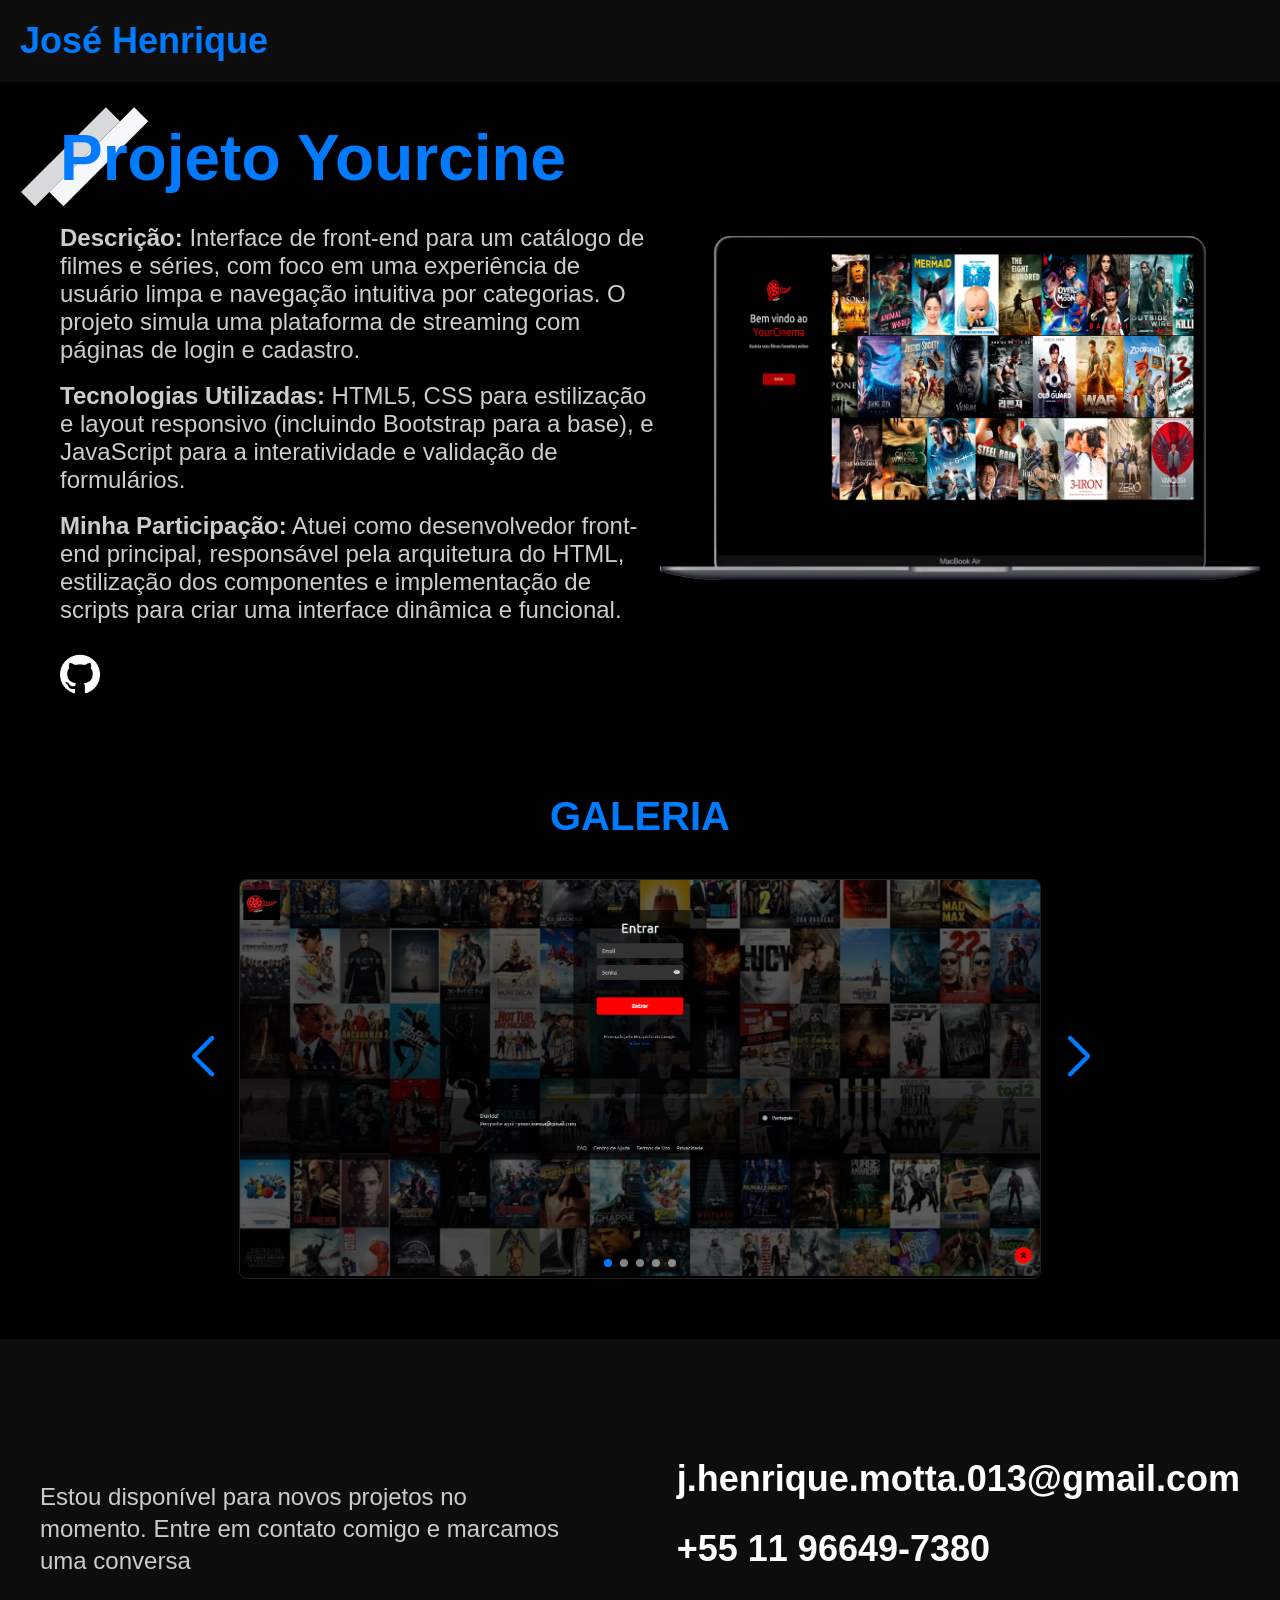
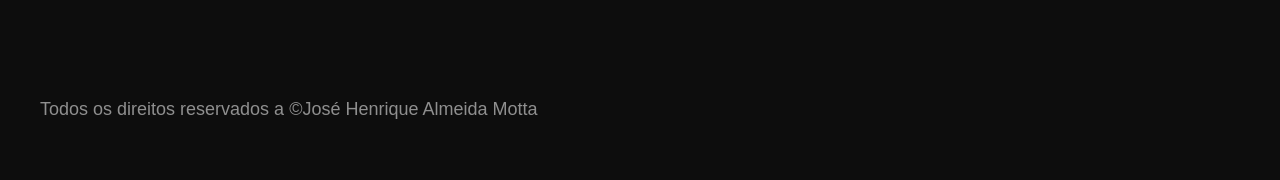
<file: yourcine.html>
<!DOCTYPE html>
<html lang="pt-br">

<head>
  <meta charset="UTF-8">
  <script> document.documentElement.className += ' js'</script>
  <meta name="viewport" content="width=device-width, initial-scale=1.0">
  
  <link rel="stylesheet" href="https://unpkg.com/swiper/swiper-bundle.min.css" />
  
  <link rel="stylesheet" href="./css/style.css">
  <title>Projeto Yourcine</title>
</head>

<body>
  <header class="js-scroll">
    <nav class="navbar">
      <div class="navbar-titulo">
        <h1><a href="index.html">José Henrique</a></h1>
      </div>
    </nav>
  </header>

  <main class="container introducao js-scroll">
    <div class="introducao-item">
      <h1 class="js-scroll">Projeto Yourcine</h1>
      <p class="js-scroll"><strong>Descrição:</strong> Interface de front-end para um catálogo de filmes e séries, com foco em uma experiência de usuário limpa e navegação intuitiva por categorias. O projeto simula uma plataforma de streaming com páginas de login e cadastro.</p><br>
      <p class="js-scroll"><strong>Tecnologias Utilizadas:</strong> HTML5, CSS para estilização e layout responsivo (incluindo Bootstrap para a base), e JavaScript para a interatividade e validação de formulários.</p><br>
      <p class="js-scroll"><strong>Minha Participação:</strong> Atuei como desenvolvedor front-end principal, responsável pela arquitetura do HTML, estilização dos componentes e implementação de scripts para criar uma interface dinâmica e funcional.</p>
      <div class="container-social">
        <a href="https://github.com/Jrique/Yourcine" target="_blank"><img src="./img/github.png" alt="GitHub"></a>
      </div>
    </div>
    <div class="introducao-item memoji">
      <img src="./img/projetos img/YourCinePc.png" alt="Imagem principal do Projeto Yourcine">
    </div>
  </main>

  <section class="galeria-section">
    <h2>Galeria</h2>
    
    <div class="galeria-wrapper"> 
    
      <div class="swiper-container">
        <div class="swiper-wrapper">
          <div class="swiper-slide"><img src="./img/projetos img/cine1.png" alt="Screenshot 1 do Yourcine"></div>
          <div class="swiper-slide"><img src="./img/projetos img/cine2.png" alt="Screenshot 2 do Yourcine"></div>
          <div class="swiper-slide"><img src="./img/projetos img/cine3.png" alt="Screenshot 3 do Yourcine"></div>
          <div class="swiper-slide"><img src="./img/projetos img/cine4.png" alt="Screenshot 4 do Yourcine"></div>
          <div class="swiper-slide"><img src="./img/projetos img/cine5.png" alt="Screenshot 4 do Yourcine"></div>
        </div>
        <div class="swiper-pagination"></div>
      </div>
      
      <div class="swiper-button-prev"></div>
      <div class="swiper-button-next"></div>

    </div> </section>

  <footer class="footer" id="contato">
    <div class="footer-container">
      <p class="footer-texto">Estou disponível para novos projetos no momento. Entre em contato comigo e marcamos uma conversa</p>
      <ul class="footer-contato">
        <li>j.henrique.motta.013@gmail.com</li>
        <li>+55 11 96649-7380</li>
      </ul>
      <p class="footer-copy">Todos os direitos reservados a &copy;José Henrique Almeida Motta</p>
    </div>
  </footer>

  <script src="https://unpkg.com/swiper/swiper-bundle.min.js"></script>

  <script>
    var swiper = new Swiper('.swiper-container', {
      loop: true,
      pagination: {
        el: '.swiper-pagination',
        clickable: true,
      },
      navigation: {
        nextEl: '.swiper-button-next',
        prevEl: '.swiper-button-prev',
      },
    });
  </script>

  <script src="./js/script.js"></script>
</body>

</html>
</file>
<file: css/style.css>
@import "./global.css";
@import "./animacao.css";
@import "./header.css";
@import "./introducao.css";
@import "./experiencia.css";
@import "./projetos.css";
@import "./formacao.css";
@import "./footer.css";
@import "./carousel.css";
@import "./galeria.css"
</file>
